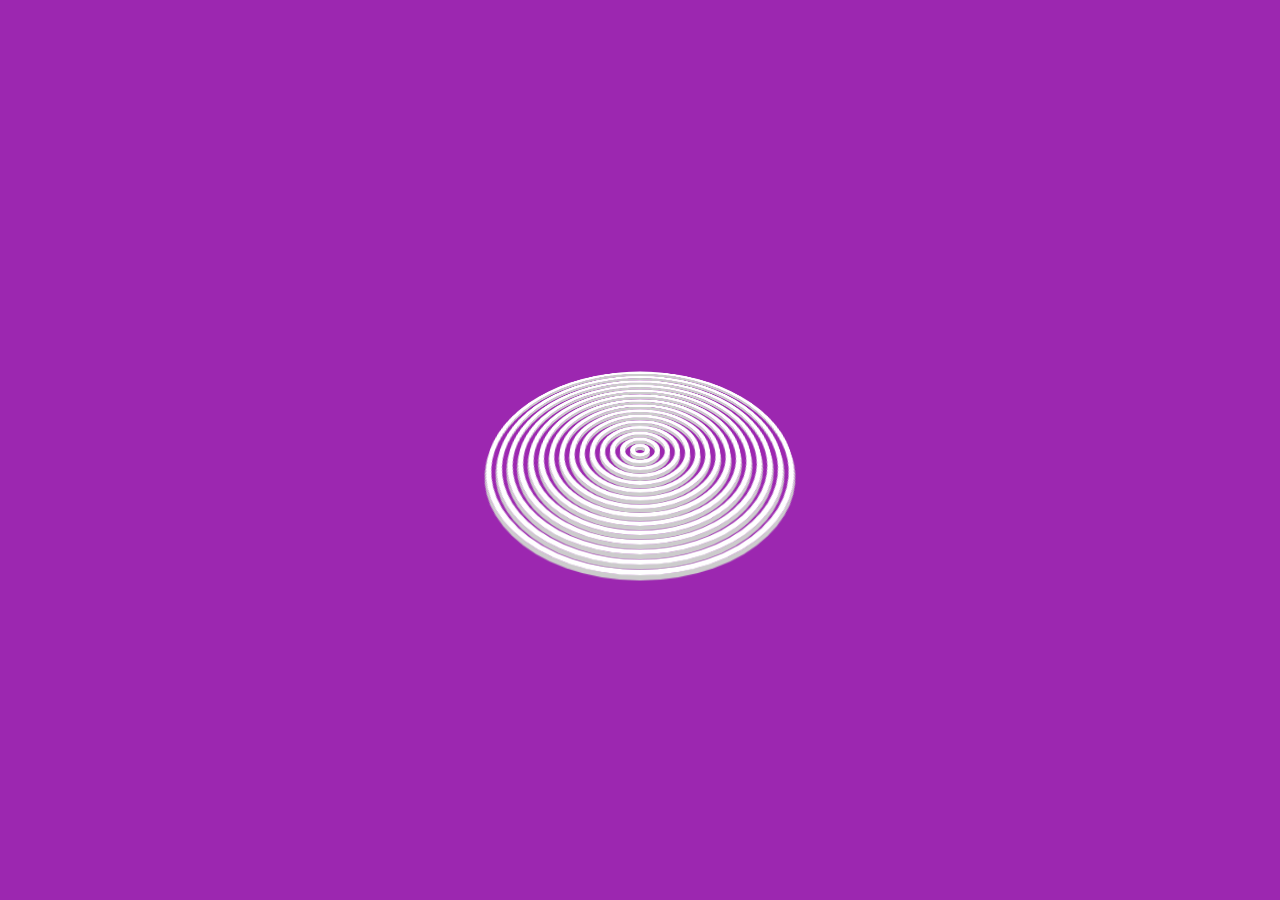
<file: Loader/index.html>
<!DOCTYPE html>
<html>
    <head>
        <link rel="stylesheet" type="text/css" href="style.css">
        <title>3D Wavy Circle Loading Animation</title>
    </head>
    <body>
        <div class="loader">
            <span></span>
            <span></span>
            <span></span>
            <span></span>
            <span></span>
            <span></span>
            <span></span>
            <span></span>
            <span></span>
            <span></span>
            <span></span>
            <span></span>
            <span></span>
            <span></span>
            <span></span>
        </div>
    </body>
</html>
</file>
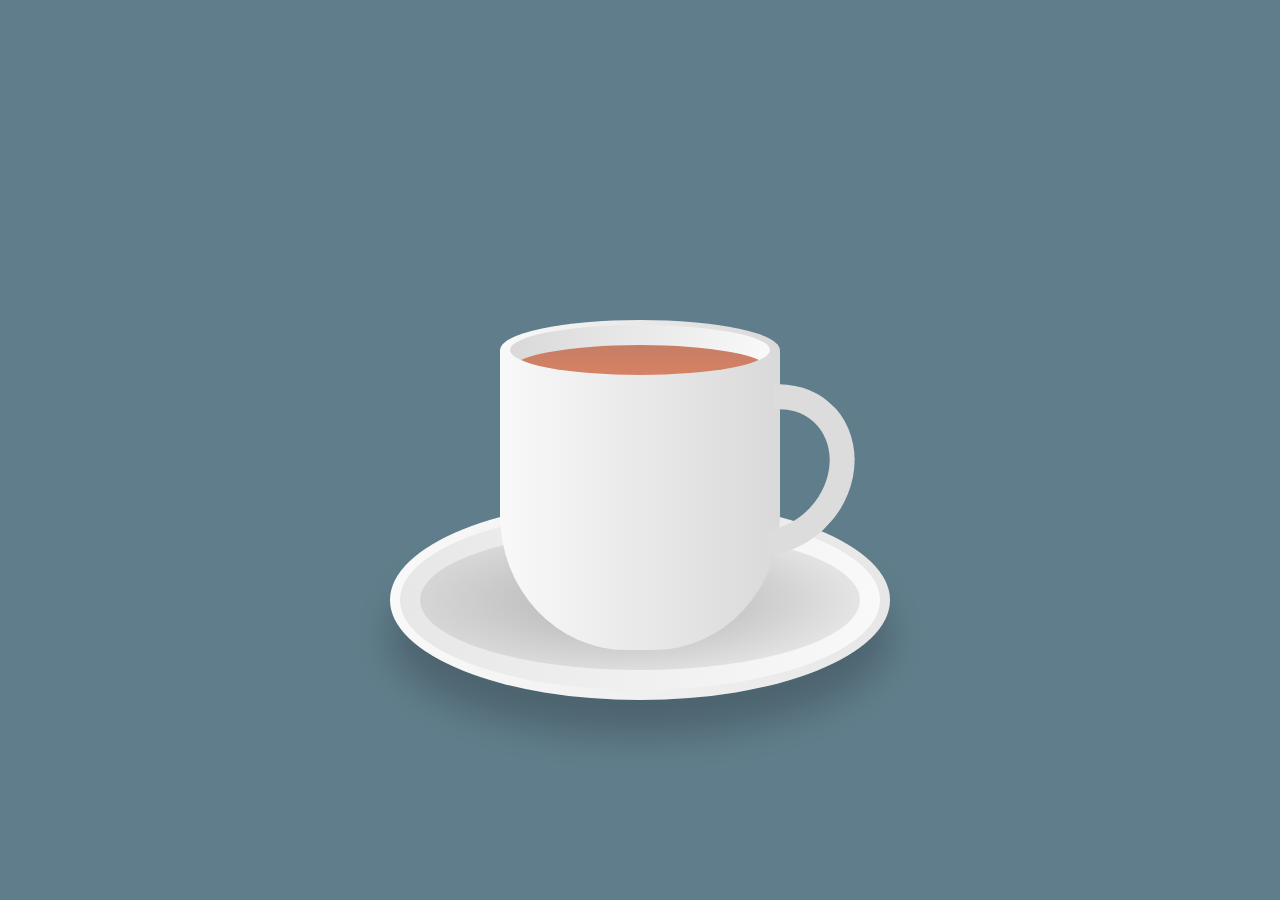
<file: Tea cup/index.html>
<!DOCTYPE html>
<html lang="en">
    <head>
        <meta charset="UTF-8">
        <title> Animated Tea Cup</title>
        <link rel="stylesheet" href="style.css">
    </head>
    <body>
        <div class="container">
            <div class="plate"></div>
            <div class="cup">
                <div class="top">
                    <div class="vapour">
                        <span style="--i:1;"></span>
                        <span style="--i:3;"></span>
                        <span style="--i:16;"></span>
                        <span style="--i:5;"></span>
                        <span style="--i:13;"></span>
                        <span style="--i:20;"></span>
                        <span style="--i:6;"></span>
                        <span style="--i:7;"></span>
                        <span style="--i:10;"></span>
                        <span style="--i:8;"></span>
                        <span style="--i:17;"></span>
                        <span style="--i:11;"></span>
                        <span style="--i:12;"></span>
                        <span style="--i:14;"></span>
                        <span style="--i:2;"></span>
                        <span style="--i:9;"></span>
                        <span style="--i:15;"></span>
                        <span style="--i:18;"></span>
                        <span style="--i:4;"></span>
                        <span style="--i:19;"></span>
                    </div>
                    <div class="circle">
                        <div class="tea"></div>
                    </div>
                </div>
                <div class="handle"></div>
            </div>
        </div>
    </body>
</html>
</file>
<file: Loader/style.css>
*{
    margin: 0;
    padding: 0;
}
body{
    display: flex;
    justify-content: center;
    align-items: center;
    min-height: 100vh;
    background: #9c27b0;
}
.loader{
    position: relative;
    width: 300px;
    height: 300px;
    transform-style: preserve-3d;
    transform: perspective(500px) rotateX(50deg);
}
.loader span{
    position: absolute;
    display: block;
    border: 5px solid #fff;
    box-shadow: 0 5px 0 #ccc, inset 0 5px 0 #ccc;
    box-sizing: border-box;
    border-radius: 50%;
    animation: animate 3s ease-in-out infinite;
}
@keyframes animate{
    0% , 100%{
        transform: translateZ(-100px);
    }
    50%{
        transform: translateZ(100px);
    }
}
.loader span:nth-child(1){
    top: 0;
    left: 0;
    right: 0;
    bottom: 0;
    animation-delay: 1.5s;
}
.loader span:nth-child(2){
    top: 10px;
    left: 10px;
    right: 10px;
    bottom: 10px;
    animation-delay: 1.4s;
}
.loader span:nth-child(3){
    top: 20px;
    left: 20px;
    right: 20px;
    bottom: 20px;
    animation-delay: 1.3s;
}
.loader span:nth-child(4){
    top: 30px;
    left: 30px;
    right: 30px;
    bottom: 30px;
    animation-delay: 1.2s;
}
.loader span:nth-child(5){
    top: 40px;
    left: 40px;
    right: 40px;
    bottom: 40px;
    animation-delay: 1.1s;
}
.loader span:nth-child(6){
    top: 50px;
    left: 50px;
    right: 50px;
    bottom: 50px;
    animation-delay: 1s;
}
.loader span:nth-child(7){
    top: 60px;
    left: 60px;
    right: 60px;
    bottom: 60px;
    animation-delay: 0.9s;
}
.loader span:nth-child(8){
    top: 70px;
    left: 70px;
    right: 70px;
    bottom: 70px;
    animation-delay: 0.8s;
}
.loader span:nth-child(9){
    top: 80px;
    left: 80px;
    right: 80px;
    bottom: 80px;
    animation-delay: 0.7s;
}
.loader span:nth-child(10){
    top: 90px;
    left: 90px;
    right: 90px;
    bottom: 90px;
    animation-delay: 0.6s;
}
.loader span:nth-child(11){
    top: 100px;
    left: 100px;
    right: 100px;
    bottom: 100px;
    animation-delay: 0.5s;
}
.loader span:nth-child(12){
    top: 110px;
    left: 110px;
    right: 110px;
    bottom: 110px;
    animation-delay: 0.3s;
}
.loader span:nth-child(13){
    top: 120px;
    left: 120px;
    right: 120px;
    bottom: 120px;
    animation-delay: 0.2s;
}
.loader span:nth-child(14){
    top: 130px;
    left: 130px;
    right: 130px;
    bottom: 130px;
    animation-delay: 0.1s;
}
.loader span:nth-child(15){
    top: 140px;
    left: 140px;
    right: 140px;
    bottom: 140px;
    animation-delay: 0s;
}
</file>
<file: Tea cup/style.css>
*{
    margin: 0;
    padding: 0;
    box-sizing: border-box;
}
body{
    display: flex;
    justify-content: center;
    align-items: center;
    min-height: 100vh;
    background: #607d8b;

}
.container{
    position: relative;
    top: 50px;

}
.cup{
    position: relative;
    width: 280px;
    height: 300px;
    background: linear-gradient(to right,#f9f9f9,#d9d9d9);
    border-bottom-left-radius: 45%;
    border-bottom-right-radius: 45%;

}
.top{
    position: absolute;
    top: -30px;
    background: linear-gradient(to right,#f9f9f9,#d9d9d9);
    left: 0;
    width: 100%;
    height: 60px;
    border-radius:50% ;
    
}
.circle{
    position: absolute;
    top: 5px;
    left: 10px;
    width: calc(100% - 20px);
    height: 50px;
    background: linear-gradient(to left,#f9f9f9,#d9d9d9);
    border-radius: 50% ;
    box-sizing:border-box;
    overflow: hidden;

}
.tea{
    position: absolute;
    top: 20px;
    left: 0;
    width: 100%;
    height: 100%;
    background: linear-gradient(#c57e65,#e28462);
    border-radius: 50%;
    
}
.handle{
    position: absolute;
    right: -70px;
    top: 30px;
    width: 160px;
    height: 180px;
    border: 25px solid #dcdcdc;
    border-left: 25px solid transparent;
    border-bottom: 25px solid transparent;
    border-radius: 50%;
    transform: rotate(42deg);
}
.plate{
    position: absolute;
    bottom: -50px;
    left: 50%;
    transform: translateX(-50%);
    width:500px;
    height: 200px;
    background: linear-gradient(to right,#f9f9f9,#e7e7e7);
    border-radius: 50%;
    box-shadow: 0 35px 35px rgba(0,0,0,0.2);
}
.plate::before
{
    content: '';
    position: absolute;
    top: 10px;
    left: 10px;
    right: 10px;
    bottom: 10px;
    border-radius: 50%;
    background: linear-gradient(to left,#f9f9f9,#e7e7e7);
    
}
.plate::after
{
    content: '';
    position: absolute;
    top: 30px;
    left: 30px;
    right: 30px;
    bottom: 30px;
    border-radius: 50%;
    background:radial-gradient(rgba(0,0,0,0.2) 25%,transparent);
    border-radius: 50%;

}
.vapour{
    position: relative;
    display: flex;
    z-index: 1;
    padding:0 20px;

}
.vapour span{
    position: relative;
    bottom: 50px;
    display: block;
    margin: 0 2px 50px;
    min-width: 8px;
    height: 120px;
    background: #f9f9f9;
    border-radius: 50%;
    animation: animate 5s linear infinite;
    opacity: 0;
    filter: blur(8px);
    animation-delay: calc(var(--i)*-0.5s);

}
@keyframes animate
{
    0%{
        transform: translateY(0) scaleX(1);
        opacity: 0;
    }
    15%{
        opacity: 1;
    }
    50%{
        transform: translateY(-150px) scaleX(5);

    }
    95%{
        opacity: 0;
    }
    100%{
        transform: translateY(-300px) scaleX(10);

    }
}
</file>
